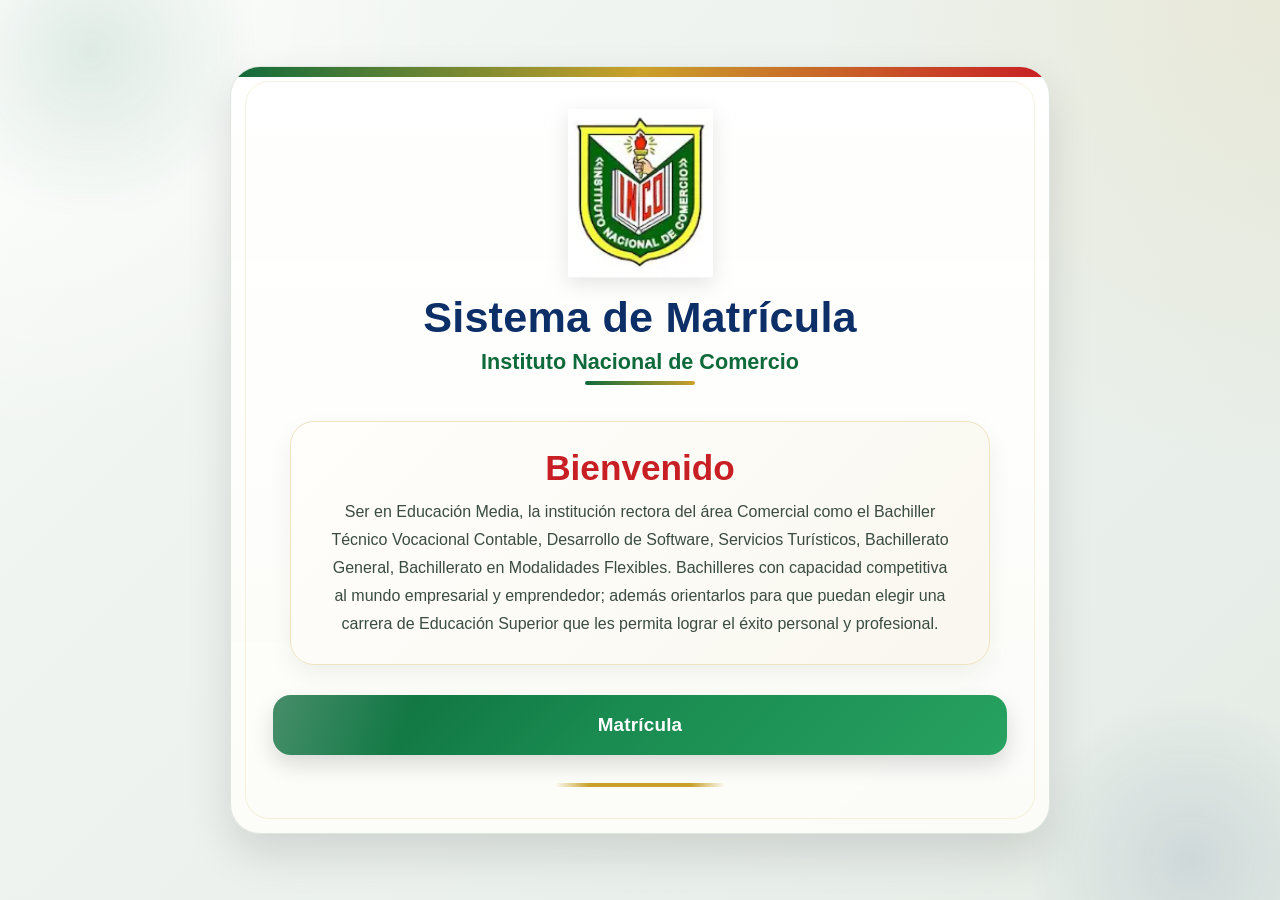
<file: index.html>
<!DOCTYPE html>
<html lang="es">
<head>
  <meta charset="UTF-8">
  <meta name="viewport" content="width=device-width, initial-scale=1.0">
  <title>Matrícula - Instituto Nacional de Comercio</title>
  <link rel="stylesheet" href="style.css">
</head>
<body>

  <main class="pantalla-login">
    <section class="card-login">

      <!-- CAMBIA ESTE NOMBRE SI TU LOGO NUEVO TIENE OTRO NOMBRE -->
      <img src="img/Escudo-inc.png" alt="Escudo Instituto Nacional de Comercio" class="logo-login">

      <h1 class="titulo-principal">Sistema de Matrícula</h1>
      <h2 class="subtitulo-principal">Instituto Nacional de Comercio</h2>

      <div class="bloque-bienvenida">
        <h3>Bienvenido</h3>
        <p class="texto-institucional">
         Ser en Educación Media, la institución rectora del área Comercial como el Bachiller Técnico Vocacional Contable, 
         Desarrollo de Software, Servicios Turísticos, Bachillerato General, Bachillerato en Modalidades Flexibles. 
         Bachilleres con capacidad competitiva al mundo empresarial y emprendedor; 
         además orientarlos para que puedan elegir una carrera de Educación Superior que les permita lograr el éxito personal y profesional.
        </p>
      </div>

      <div class="opciones-ingreso">
        <button type="button" class="btn-ingreso btn-ingresar" id="btnMatricula">
          Matrícula
        </button>
      </div>

    </section>
  </main>

  <script type="module" src="app.js"></script>
</body>
</html>
</file>
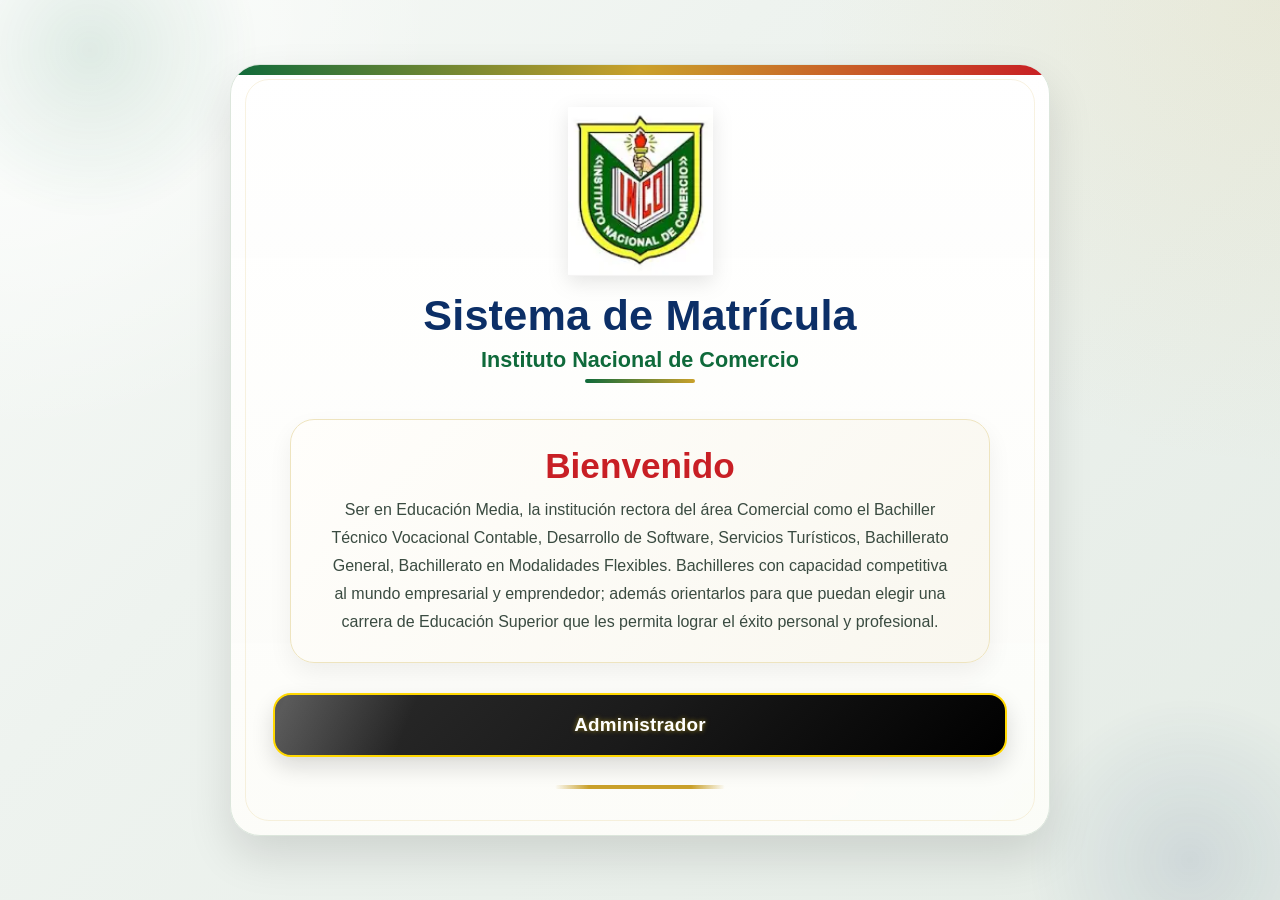
<file: administrador.html>
<!DOCTYPE html>
<html lang="es">
<head>
  <meta charset="UTF-8">
  <meta name="viewport" content="width=device-width, initial-scale=1.0">
  <title>Administrador - Sistema de Matrícula INCO</title>
  <link rel="stylesheet" href="style.css">
</head>
<body>

  <main class="pantalla-login">
    <section class="card-login">

      <!-- CAMBIA ESTE NOMBRE SI TU LOGO NUEVO TIENE OTRO NOMBRE -->
      <img src="img/Escudo-inc.png" alt="Escudo Instituto Nacional de Comercio" class="logo-login">

      <h1 class="titulo-principal">Sistema de Matrícula</h1>
      <h2 class="subtitulo-principal">Instituto Nacional de Comercio</h2>

      <div class="bloque-bienvenida">
        <h3>Bienvenido</h3>
        <p class="texto-institucional">
         Ser en Educación Media, la institución rectora del área Comercial como el Bachiller Técnico Vocacional Contable, 
         Desarrollo de Software, Servicios Turísticos, Bachillerato General, Bachillerato en Modalidades Flexibles. 
         Bachilleres con capacidad competitiva al mundo empresarial y emprendedor; 
         además orientarlos para que puedan elegir una carrera de Educación Superior que les permita lograr el éxito personal y profesional.
        </p>
      </div>

      <div class="opciones-ingreso">
        <button type="button" class="btn-ingreso btn-admin" id="btnAdministrador">
          Administrador
        </button>
      </div>

    </section>
  </main>

  <!-- ================= MODAL: ACCESO DEL PERSONAL ================= -->
  <div class="modal-overlay oculto" id="modalAdministrador" aria-hidden="true">
    <div class="modal-caja" role="dialog" aria-modal="true" aria-labelledby="tituloModalAdmin">
      <button type="button" class="modal-cerrar" data-cerrar="modalAdministrador" aria-label="Cerrar">&times;</button>
      <h3 id="tituloModalAdmin" class="modal-titulo">Acceso al personal</h3>
      <p class="modal-subtitulo">Administradores, coordinadores y docentes</p>

      <form class="admin-login" id="formAdministrador" novalidate>
        <label for="usuarioAdmin">Correo electrónico</label>
        <input type="email" id="usuarioAdmin" name="usuario" placeholder="ejemplo@clases.edu.sv" autocomplete="username" required>

        <label for="passwordAdmin">Contraseña</label>
        <input type="password" id="passwordAdmin" name="password" autocomplete="current-password" required>

        <p class="mensaje-login" id="mensajeAdmin"></p>

        <button type="submit" class="btn-ingreso btn-admin">Acceder</button>
      </form>

    </div>
  </div>

  <script type="module" src="app.js"></script>
</body>
</html>
</file>
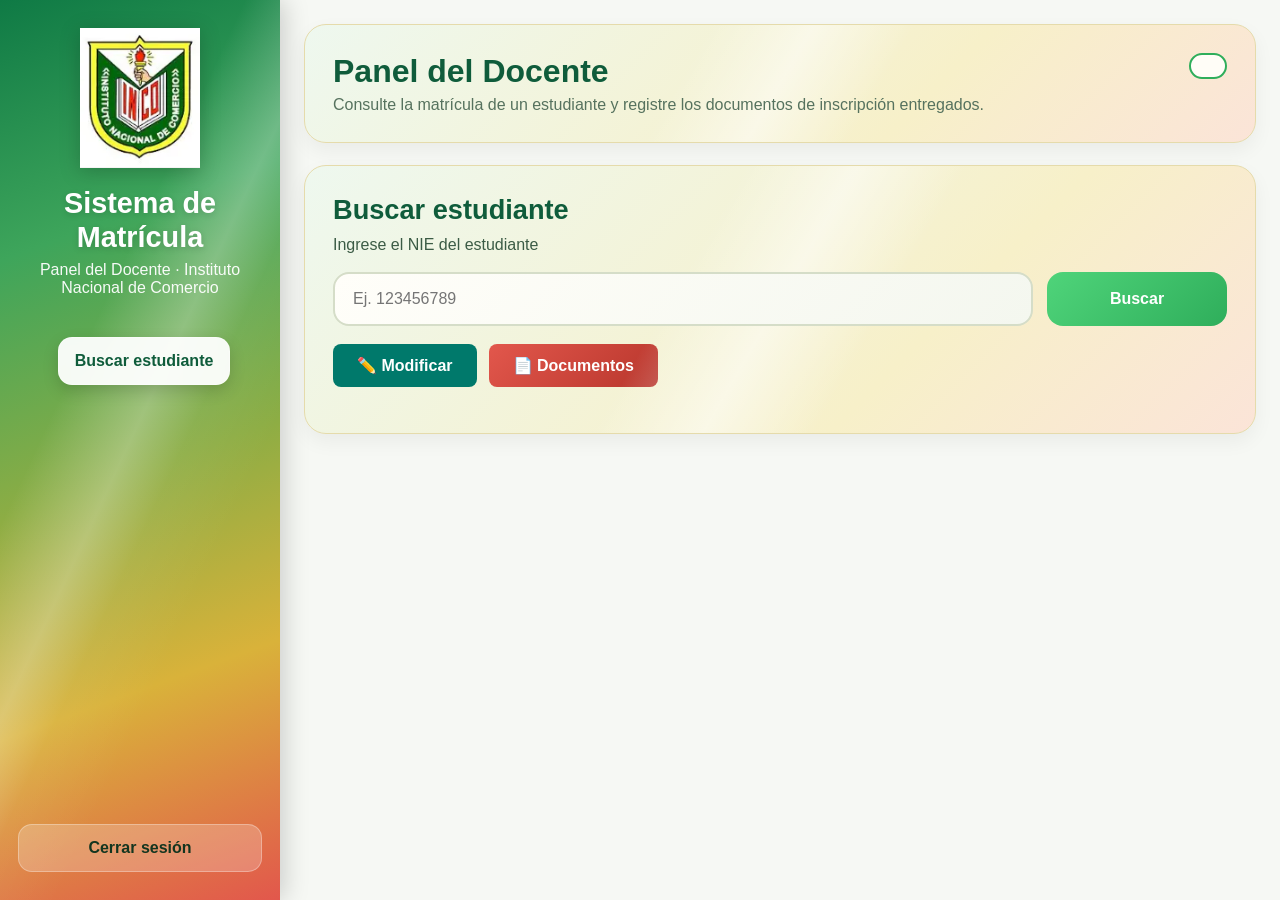
<file: Docente/docente.html>
<!DOCTYPE html>
<html lang="es">
<head>
  <meta charset="UTF-8">
  <meta name="viewport" content="width=device-width, initial-scale=1.0">
  <title>Panel Docente - INCO</title>
  <link rel="stylesheet" href="docente.css">

  <style>
    /* Estilos añadidos para igualar al panel de administrador.
       Si docente.css ya los tiene (o los copia de admin.css), puede borrar este bloque. */
    .acciones-documento { display:flex; flex-wrap:wrap; gap:12px; margin-top:12px; }
    .acciones-documento button { font-size:16px; padding:12px 24px; border-radius:8px; cursor:pointer; }
    .campo-editable { background-color:#fffde7 !important; border:1.5px solid #f9a825 !important; color:#1a1a1a !important; cursor:text; }
    .foto-estudiante-contenedor { margin-bottom:16px; }
    .foto-estudiante-preview { width:110px; height:140px; object-fit:cover; border:2px solid #1a3a2b; border-radius:6px; }
    .badge-alerta { display:inline-block; padding:4px 10px; border-radius:12px; font-size:12px; font-weight:600; white-space:nowrap; }
    .badge-repitiente { background:#f5d547; color:#4a3900; }
    .badge-sobreedad { background:#f6bd82; color:#683300; }
    .alertas-academicas { margin-bottom:14px; display:flex; gap:8px; flex-wrap:wrap; }

    /* Botones Guardar / Cancelar / Modificar legibles (docente.css los dejaba blanco sobre claro) */
    .acciones-documento .btn-guardar, .acciones-documento .btn-cancelar, .acciones-documento .btn-Modificar {
      border:none !important; font-weight:600; opacity:1 !important; text-shadow:none !important;
    }
    .acciones-documento .btn-guardar { background:#2e7d32 !important; color:#fff !important; }
    .acciones-documento .btn-guardar:hover { background:#1b5e20 !important; }
    .acciones-documento .btn-cancelar { background:#1976d2 !important; color:#fff !important; }
    .acciones-documento .btn-cancelar:hover { background:#0d47a1 !important; }
    .acciones-documento .btn-Modificar { background:#00796b !important; color:#fff !important; }
    .acciones-documento .btn-Modificar:hover { background:#004d40 !important; }
    .acciones-documento button:disabled { opacity:.6 !important; cursor:not-allowed; }
  </style>
</head>
<body>

  <div class="admin-layout">

    <!-- SIDEBAR -->
    <aside class="sidebar">
      <div class="sidebar-top">
        <img src="../img/Escudo-inc.png" alt="Escudo INC" class="logo-admin">
        <h2>Sistema de Matrícula</h2>
        <p>Panel del Docente · Instituto Nacional de Comercio</p>

        <nav class="menu">
          <a href="#" class="activo">Buscar estudiante</a>
        </nav>
      </div>

      <a href="../administrador.html" class="btn-salir">Cerrar sesión</a>
    </aside>

    <!-- CONTENIDO -->
    <main class="admin-main">

      <section class="admin-header">
        <h1>Panel del Docente</h1>
        <p>Consulte la matrícula de un estudiante y registre los documentos de inscripción entregados.</p>
        <p id="identificadorDocente" class="identificador-docente"></p>
      </section>

      <!-- BUSCAR -->
      <section class="card-busqueda" id="seccionMatricula">
        <h2>Buscar estudiante</h2>
        <p>Ingrese el NIE del estudiante</p>

        <div class="busqueda-box">
          <input type="text" id="buscarInput" placeholder="Ej. 123456789" inputmode="numeric" maxlength="12" pattern="[0-9]{1,12}" autocomplete="off">
          <button onclick="buscarMatricula()">Buscar</button>
        </div>

        <p id="mensajeBusqueda" class="mensaje-admin"></p>

        <!-- ACCIONES -->
        <div class="acciones-documento">
          <button onclick="modificarcampos()" class="btn-Modificar" id="btnModificar">✏️ Modificar</button>
          <button onclick="guardarCambios()" class="btn-guardar" id="btnGuardarCambios" style="display:none;">💾 Guardar cambios</button>
          <button onclick="cancelarModificacion()" class="btn-cancelar" id="btnCancelarCambios" style="display:none;">❌ Cancelar</button>
          <button onclick="toggleDocumentos()" class="btn-documentos" id="btnToggleDocumentos">📄 Documentos</button>
        </div>
      </section>

      <!-- RESULTADOS DE BÚSQUEDA -->
      <section id="resultadosBusqueda" style="display:none; margin-top:30px;">

        <div class="card-resultado">
            <h3>📋 Datos de la Matrícula</h3>
            <div id="alertasAcademicas" class="alertas-academicas" hidden></div>
            <div id="r_fotoContenedor" class="foto-estudiante-contenedor" style="display:none;">
              <img id="r_fotoEstudiante" alt="Foto del estudiante" class="foto-estudiante-preview">
            </div>
            <div class="grid-2">
            <div class="campo">
              <label>Número de Ficha</label>
              <input type="text" id="r_numeroFicha" readonly class="campo-lectura">
            </div>
            <div class="campo">
              <label>Fecha de Matrícula</label>
              <input type="text" id="r_fechaMatricula" readonly class="campo-lectura">
            </div>
            <div class="campo">
              <label>NIE</label>
              <input type="text" id="r_nie" readonly class="campo-lectura">
            </div>
            </div>

            <h4>👤 Datos del Estudiante</h4>
            <div class="grid-2">
            <div class="campo">
              <label>Primer Apellido</label>
              <input type="text" id="r_primerApellido" readonly class="campo-lectura">
            </div>
            <div class="campo">
              <label>Segundo Apellido</label>
              <input type="text" id="r_segundoApellido" readonly class="campo-lectura">
            </div>
            <div class="campo">
              <label>Primer Nombre</label>
              <input type="text" id="r_primerNombre" readonly class="campo-lectura">
            </div>
            <div class="campo">
              <label>Segundo Nombre</label>
              <input type="text" id="r_segundoNombre" readonly class="campo-lectura">
            </div>
            <div class="campo">
              <label>Fecha de Nacimiento</label>
              <input type="text" id="r_fechaNacimiento" readonly class="campo-lectura">
            </div>
            <div class="campo">
              <label>Edad</label>
              <input type="text" id="r_edad" readonly class="campo-lectura">
            </div>
            <div class="campo">
              <label>Sexo</label>
              <input type="text" id="r_sexo" readonly class="campo-lectura">
            </div>
            <div class="campo">
              <label>Teléfono</label>
              <input type="text" id="r_telefonoEstudiante" readonly class="campo-lectura">
            </div>
            <div class="campo campo-full">
              <label>Correo Estudiantil</label>
              <input type="text" id="r_correoEstudiantil" readonly class="campo-lectura">
            </div>
            <div class="campo campo-full">
              <label>Correo Personal</label>
              <input type="text" id="r_correoPersonal" readonly class="campo-lectura">
            </div>
            </div>

            <h4>📚 Información Académica</h4>
            <div class="grid-2">
            <div class="campo">
              <label>Grado</label>
              <input type="text" id="r_grado" readonly class="campo-lectura">
            </div>
            <div class="campo">
              <label>Tipo de Ingreso</label>
              <input type="text" id="r_tipoIngreso" readonly class="campo-lectura">
            </div>
            <div class="campo">
              <label>Especialidad</label>
              <input type="text" id="r_especialidad" readonly class="campo-lectura">
            </div>
            <div class="campo">
              <label>Último Año Aprobado</label>
              <input type="text" id="r_ultimoAnioAprobado" readonly class="campo-lectura">
            </div>
            <div class="campo campo-full">
              <label>Centro Educativo Anterior</label>
              <input type="text" id="r_colegioAnterior" readonly class="campo-lectura">
            </div>
            <div class="campo">
              <label>¿Tiene hermanos en este Centro Educativo?</label>
              <input type="text" id="r_hermanosCentroeducativo" readonly class="campo-lectura">
            </div>
            <div class="campo">
              <label>Nombre del Hermano/a</label>
              <input type="text" id="r_nombresHermanos" readonly class="campo-lectura">
            </div>
            <div class="campo">
              <label>Nivel Académico del Hermano/a</label>
              <input type="text" id="r_nivelAcademico" readonly class="campo-lectura">
            </div>
            </div>

            <h4>🎒 Recursos</h4>
            <div class="grid-2">
            <div class="campo">
              <label>¿Posee computadora MINEDUCYT?</label>
              <input type="text" id="r_computadoraMineducyt" readonly class="campo-lectura">
            </div>
            <div class="campo">
              <label>¿Posee acceso a internet?</label>
              <input type="text" id="r_internet" readonly class="campo-lectura">
            </div>
            <div class="campo">
              <label>Talla Camisa</label>
              <input type="text" id="r_tallaCamisa" readonly class="campo-lectura">
            </div>
            <div class="campo">
              <label>Talla Pantalón</label>
              <input type="text" id="r_tallaPantalon" readonly class="campo-lectura">
            </div>
            <div class="campo">
              <label>Talla Blusa</label>
              <input type="text" id="r_tallaBlusa" readonly class="campo-lectura">
            </div>
            <div class="campo">
              <label>Talla Falda</label>
              <input type="text" id="r_tallaFalda" readonly class="campo-lectura">
            </div>
            <div class="campo">
              <label>Talla Zapatos</label>
              <input type="text" id="r_tallaZapatos" readonly class="campo-lectura">
            </div>
            </div>

            <h4>🩺 Salud</h4>
            <div class="grid-2">
            <div class="campo">
              <label>¿Padece alguna enfermedad?</label>
              <input type="text" id="r_enfermedad" readonly class="campo-lectura">
            </div>
            <div class="campo">
              <label>¿Cuál enfermedad?</label>
              <input type="text" id="r_cualEnfermedad" readonly class="campo-lectura">
            </div>
            <div class="campo">
              <label>Medicamento que utiliza</label>
              <input type="text" id="r_medicamento" readonly class="campo-lectura">
            </div>
            <div class="campo campo-full">
              <label>Otros</label>
              <input type="text" id="r_otros" readonly class="campo-lectura">
            </div>
            </div>

            <h4>👨‍👩‍👦 Responsable</h4>
            <div class="grid-2">
            <div class="campo">
              <label>Nombre del Responsable</label>
              <input type="text" id="r_responsable" readonly class="campo-lectura">
            </div>
            <div class="campo">
              <label>Parentesco</label>
              <input type="text" id="r_parentesco" readonly class="campo-lectura">
            </div>
            <div class="campo">
              <label>DUI</label>
              <input type="text" id="r_duiResponsable" readonly class="campo-lectura">
            </div>
            <div class="campo">
              <label>Teléfono</label>
              <input type="text" id="r_telefonoResponsable" readonly class="campo-lectura">
            </div>
            <div class="campo">
              <label>Whatsapp</label>
              <input type="text" id="r_whatsappResponsable" readonly class="campo-lectura">
            </div>
            <div class="campo campo-full">
              <label>Correo</label>
              <input type="text" id="r_correoResponsable" readonly class="campo-lectura">
            </div>
            </div>

            <h4>👩 Datos de la Madre</h4>
            <div class="grid-2">
            <div class="campo campo-full">
              <label>Nombre Completo</label>
              <input type="text" id="r_madreNombre" readonly class="campo-lectura">
            </div>
            <div class="campo">
              <label>Ocupación</label>
              <input type="text" id="r_madreOcupacion" readonly class="campo-lectura">
            </div>
            <div class="campo">
              <label>Lugar de Trabajo</label>
              <input type="text" id="r_madreLugarTrabajo" readonly class="campo-lectura">
            </div>
            <div class="campo">
              <label>Número de DUI</label>
              <input type="text" id="r_madreDui" readonly class="campo-lectura">
            </div>
            <div class="campo">
              <label>Lugar de Nacimiento</label>
              <input type="text" id="r_madreLugarNacimiento" readonly class="campo-lectura">
            </div>
            <div class="campo">
              <label>Fecha de Nacimiento</label>
              <input type="text" id="r_madreFechaNacimiento" readonly class="campo-lectura">
            </div>
            <div class="campo">
              <label>Número de Celular</label>
              <input type="text" id="r_madreCelular" readonly class="campo-lectura">
            </div>
            </div>

            <h4>👨 Datos del Padre</h4>
            <div class="grid-2">
            <div class="campo campo-full">
              <label>Nombre Completo</label>
              <input type="text" id="r_padreNombre" readonly class="campo-lectura">
            </div>
            <div class="campo">
              <label>Ocupación</label>
              <input type="text" id="r_padreOcupacion" readonly class="campo-lectura">
            </div>
            <div class="campo">
              <label>Lugar de Trabajo</label>
              <input type="text" id="r_padreLugarTrabajo" readonly class="campo-lectura">
            </div>
            <div class="campo">
              <label>Número de DUI</label>
              <input type="text" id="r_padreDui" readonly class="campo-lectura">
            </div>
            <div class="campo">
              <label>Lugar de Nacimiento</label>
              <input type="text" id="r_padreLugarNacimiento" readonly class="campo-lectura">
            </div>
            <div class="campo">
              <label>Fecha de Nacimiento</label>
              <input type="text" id="r_padreFechaNacimiento" readonly class="campo-lectura">
            </div>
            <div class="campo">
              <label>Número de Celular</label>
              <input type="text" id="r_padreCelular" readonly class="campo-lectura">
            </div>
            </div>
        </div>

        <!-- DOCUMENTOS -->
        <div class="card-resultado card-documentos" id="seccionDocumentos" style="display:none;">
          <h3>📄 Documentos de Inscripción</h3>

          <div class="campo campo-full" style="margin-bottom:18px;">
            <label>Tipo de indicaciones (detectado automáticamente, puede corregirlo)</label>
            <select id="tipoIndicacionesSelect" onchange="cambiarTipoIndicaciones()"></select>
          </div>

          <div id="listaPrincipal" class="lista-checklist"></div>

          <h4>📸 Indicaciones de presentación (aplica a todos)</h4>
          <div id="listaGeneral" class="lista-checklist"></div>

          <div class="campo campo-full" style="margin-top:18px;">
            <label>Observaciones adicionales</label>
            <textarea id="observacionesDocumentos" rows="4" placeholder="Escriba aquí cualquier observación extra sobre los documentos entregados..."></textarea>
          </div>

          <button onclick="guardarDocumentos()" class="btn-guardar-documentos">💾 Guardar registro de documentos</button>
          <p id="mensajeDocumentos" class="mensaje-admin"></p>
        </div>


      </section>

    </main>
  </div>

  <script type="module" src="docente.js"></script>
</body>
</html>
</file>
<file: style.css>
* {
  margin: 0;
  padding: 0;
  box-sizing: border-box;
  font-family: Arial, Helvetica, sans-serif;
}

:root {
  --azul: #0c2f67;
  --azul-suave: #204b8f;
  --verde: #0f6a3b;
  --verde-claro: #1f8d53;
  --rojo: #c81f25;
  --rojo-claro: #de2b30;
  --dorado: #caa12b;
  --crema: #fffdf7;
  --fondo-1: #eef3ef;
  --fondo-2: #e8efe7;
  --texto: #1f2e27;
  --blanco: #ffffff;
  --sombra: 0 20px 45px rgba(0, 0, 0, 0.12);
  --sombra-boton: 0 10px 22px rgba(0, 0, 0, 0.14);
}

body {
  min-height: 100vh;
  color: var(--texto);
  background:
    radial-gradient(circle at top left, rgba(255,255,255,0.95) 0%, rgba(255,255,255,0) 28%),
    radial-gradient(circle at top right, rgba(202,161,43,0.10) 0%, rgba(202,161,43,0) 30%),
    linear-gradient(135deg, #f7faf7 0%, #eef3ef 35%, #e5ece6 100%);
  position: relative;
  overflow-x: hidden;
}

/* Detalles decorativos del fondo */
body::before,
body::after {
  content: "";
  position: fixed;
  border-radius: 50%;
  z-index: 0;
  filter: blur(2px);
  pointer-events: none;
}

body::before {
  width: 340px;
  height: 340px;
  top: -120px;
  left: -80px;
  background: radial-gradient(circle, rgba(15,106,59,0.12) 0%, rgba(15,106,59,0) 70%);
}

body::after {
  width: 320px;
  height: 320px;
  bottom: -120px;
  right: -70px;
  background: radial-gradient(circle, rgba(12,47,103,0.10) 0%, rgba(12,47,103,0) 72%);
}

/* CONTENEDOR PRINCIPAL */
.pantalla-login {
  min-height: 100vh;
  display: flex;
  justify-content: center;
  align-items: center;
  padding: 36px 16px;
  position: relative;
  z-index: 1;
}

/* TARJETA PRINCIPAL */
.card-login {
  width: 100%;
  max-width: 820px;
  background:
    linear-gradient(180deg, rgba(255,255,255,0.97) 0%, rgba(252,252,248,0.96) 100%);
  border: 1px solid #dce6dc;
  border-radius: 30px;
  box-shadow: var(--sombra);
  padding: 42px 42px 46px;
  text-align: center;
  position: relative;
  overflow: hidden;
  backdrop-filter: blur(5px);
}

/* Franja superior decorativa */
.card-login::before {
  content: "";
  position: absolute;
  inset: 0 0 auto 0;
  height: 10px;
  background: linear-gradient(90deg, var(--verde) 0%, var(--dorado) 50%, var(--rojo) 100%);
}

/* Sombra interna suave */
.card-login::after {
  content: "";
  position: absolute;
  inset: 14px;
  border-radius: 24px;
  border: 1px solid rgba(202,161,43,0.14);
  pointer-events: none;
}

/* LOGO */
.logo-login {
  width: 145px;
  max-width: 100%;
  display: block;
  margin: 0 auto 16px;
  filter: drop-shadow(0 6px 10px rgba(0,0,0,0.10));
}

/* TITULOS */
.titulo-principal {
  font-size: 2.7rem;
  color: var(--azul);
  margin-bottom: 8px;
  line-height: 1.08;
  font-weight: 800;
  letter-spacing: 0.2px;
}

.subtitulo-principal {
  font-size: 1.35rem;
  color: var(--verde);
  margin-bottom: 24px;
  font-weight: 800;
  position: relative;
  display: inline-block;
  padding-bottom: 10px;
}

.subtitulo-principal::after {
  content: "";
  position: absolute;
  left: 50%;
  bottom: 0;
  width: 110px;
  height: 4px;
  background: linear-gradient(90deg, var(--verde), var(--dorado));
  transform: translateX(-50%);
  border-radius: 999px;
}

/* BLOQUE DE BIENVENIDA */
.bloque-bienvenida {
  margin: 12px auto 30px;
  max-width: 700px;
  background: linear-gradient(135deg, #fffefb 0%, #f9f7ef 100%);
  border: 1px solid #eee4bf;
  border-radius: 24px;
  padding: 26px 24px;
  box-shadow: 0 10px 24px rgba(0,0,0,0.06);
}

.bloque-bienvenida h3 {
  font-size: 2.2rem;
  color: var(--rojo);
  margin-bottom: 10px;
  font-weight: 800;
}

.texto-ingreso {
  font-size: 1.12rem;
  color: #2b3c33;
  margin-bottom: 18px;
  font-weight: 600;
}

.texto-institucional {
  max-width: 620px;
  margin: 0 auto 12px;
  font-size: 1rem;
  line-height: 1.75;
  color: #3a4b41;
}

.texto-institucional:last-child {
  margin-bottom: 0;
}

/* BOTONES */
.opciones-ingreso {
  display: flex;
  flex-direction: column;
  gap: 18px;
  margin-top: 10px;
}

.btn-ingreso {
  display: block;
  width: 100%;
  text-decoration: none;
  color: white;
  font-size: 1.18rem;
  font-weight: 800;
  padding: 19px 22px;
  border-radius: 18px;
  box-shadow: var(--sombra-boton);
  transition: transform 0.28s ease, box-shadow 0.28s ease, filter 0.28s ease;
  position: relative;
  overflow: hidden;
  letter-spacing: 0.2px;
  border: none;
  cursor: pointer;
  font-family: inherit;
  text-align: center;
}

/* brillo decorativo en los botones */
.btn-ingreso::before {
  content: "";
  position: absolute;
  top: 0;
  left: -18%;
  width: 36%;
  height: 100%;
  background: linear-gradient(
    90deg,
    rgba(255,255,255,0) 0%,
    rgba(255,255,255,0.22) 50%,
    rgba(255,255,255,0) 100%
  );
  transform: skewX(-22deg);
  transition: left 0.5s ease;
}

.btn-ingreso:hover::before {
  left: 115%;
}

.btn-ingreso:hover {
  transform: translateY(-4px) scale(1.01);
  filter: brightness(1.03);
  box-shadow: 0 16px 28px rgba(0, 0, 0, 0.18);
}

.btn-ingreso:active {
  transform: translateY(-1px) scale(0.995);
}

.btn-ingresar {
  background: linear-gradient(135deg, #0d6a3b 0%, #198a50 45%, #27a260 100%);
}


/* PEQUEÑO BORDE DORADO ABAJO */
.opciones-ingreso::after {
  content: "";
  display: block;
  width: 170px;
  height: 4px;
  margin: 10px auto 0;
  border-radius: 999px;
  background: linear-gradient(90deg, transparent 0%, var(--dorado) 20%, var(--dorado) 80%, transparent 100%);
}

/* RESPONSIVE */
@media (max-width: 900px) {
  .card-login {
    max-width: 760px;
    padding: 34px 26px 38px;
  }

  .titulo-principal {
    font-size: 2.3rem;
  }

  .subtitulo-principal {
    font-size: 1.2rem;
  }

  .bloque-bienvenida {
    padding: 22px 18px;
  }

  .bloque-bienvenida h3 {
    font-size: 1.95rem;
  }
}

@media (max-width: 768px) {
  .pantalla-login {
    padding: 24px 14px;
  }

  .card-login {
    border-radius: 24px;
    padding: 28px 18px 30px;
  }

  .card-login::after {
    inset: 10px;
    border-radius: 18px;
  }

  .logo-login {
    width: 120px;
  }

  .titulo-principal {
    font-size: 2rem;
  }

  .subtitulo-principal {
    font-size: 1.05rem;
    margin-bottom: 20px;
  }

  .bloque-bienvenida h3 {
    font-size: 1.7rem;
  }

  .texto-ingreso {
    font-size: 1rem;
  }

  .texto-institucional {
    font-size: 0.96rem;
    line-height: 1.65;
  }

  .btn-ingreso {
    font-size: 1.05rem;
    padding: 16px 14px;
    border-radius: 16px;
  }
}

@media (max-width: 480px) {
  .card-login {
    padding: 24px 14px 28px;
  }

  .logo-login {
    width: 100px;
    margin-bottom: 14px;
  }

  .titulo-principal {
    font-size: 1.58rem;
  }

  .subtitulo-principal {
    font-size: 0.95rem;
    padding-bottom: 8px;
  }

  .subtitulo-principal::after {
    width: 90px;
    height: 3px;
  }

  .bloque-bienvenida {
    padding: 18px 14px;
    border-radius: 18px;
  }

  .bloque-bienvenida h3 {
    font-size: 1.45rem;
  }

  .texto-ingreso {
    font-size: 0.95rem;
  }

  .texto-institucional {
    font-size: 0.92rem;
    line-height: 1.58;
  }

  .opciones-ingreso {
    gap: 14px;
  }

  .btn-ingreso {
    font-size: 1rem;
    padding: 15px 12px;
  }
}

/* BOTÓN ADMINISTRADOR */

.btn-admin {
  background: linear-gradient(135deg, #2d2d2d, #1a1a1a, #000000);
  color: #ffffff;
  border: 2px solid #ffd700; /* Borde dorado para destacar */
  text-shadow: 0 0 5px rgba(255, 215, 0, 0.5);
}

.btn-admin:hover {
  background: linear-gradient(135deg, #3d3d3d, #2a2a2a, #111111);
  border-color: #ffed4a;
  box-shadow: 0 0 15px rgba(255, 215, 0, 0.3);
}

/* BOTÓN DOCENTE */
.btn-docente {
  background: linear-gradient(
    135deg,
    #c81f25 0%,
    #e85b24 50%,
    #f2b705 100%
  );
  color: #ffffff;
  border: none;
}

.admin-login {
  margin-top: 18px;
  display: flex;
  flex-direction: column;
  gap: 10px;
  text-align: left;
}

.admin-login label {
  font-size: 0.9rem;
  font-weight: 700;
  color: #2b3c33;
}

.admin-login input {
  padding: 10px 12px;
  border-radius: 10px;
  border: 1px solid #cfd8d2;
  font-size: 1rem;
}

.admin-login input:focus {
  outline: none;
  border-color: var(--dorado);
  box-shadow: 0 0 0 3px rgba(202,161,43,0.18);
}

.admin-login input.campo-error {
  border-color: var(--rojo-claro);
  background: #fdeceb;
}

.mensaje-login {
  color: var(--rojo);
  font-weight: 700;
  font-size: 0.92rem;
  min-height: 1.2em;
}

/* ================= MODALES ================= */

.modal-overlay {
  position: fixed;
  inset: 0;
  background: rgba(12, 20, 16, 0.55);
  backdrop-filter: blur(3px);
  display: flex;
  justify-content: center;
  align-items: center;
  padding: 20px;
  z-index: 50;
  animation: fadeIn 0.2s ease;
}

.modal-overlay.oculto {
  display: none;
}

.modal-caja {
  position: relative;
  width: 100%;
  max-width: 420px;
  background: var(--crema);
  border-radius: 22px;
  padding: 32px 28px 28px;
  box-shadow: var(--sombra);
  border: 1px solid #dce6dc;
  animation: slideUp 0.25s ease;
}

.modal-cerrar {
  position: absolute;
  top: 12px;
  right: 14px;
  background: none;
  border: none;
  font-size: 1.6rem;
  line-height: 1;
  color: #6b7a71;
  cursor: pointer;
  padding: 4px 8px;
  border-radius: 8px;
}

.modal-cerrar:hover {
  background: rgba(0,0,0,0.06);
  color: var(--texto);
}

.modal-titulo {
  font-size: 1.5rem;
  color: var(--azul);
  font-weight: 800;
  margin-bottom: 6px;
  text-align: center;
}

.modal-subtitulo {
  font-size: 0.95rem;
  color: #5b6b61;
  text-align: center;
  margin-bottom: 22px;
}

.modal-opciones {
  display: flex;
  flex-direction: column;
  gap: 14px;
}

.btn-tipo-nuevo {
  background: linear-gradient(135deg, #0d6a3b 0%, #198a50 45%, #27a260 100%);
}

.btn-tipo-antiguo {
  background: linear-gradient(135deg, var(--azul) 0%, var(--azul-suave) 100%);
}

@keyframes fadeIn {
  from { opacity: 0; }
  to { opacity: 1; }
}

@keyframes slideUp {
  from { opacity: 0; transform: translateY(16px); }
  to { opacity: 1; transform: translateY(0); }
}

@media (max-width: 480px) {
  .modal-caja {
    padding: 26px 20px 24px;
    border-radius: 18px;
  }
}

/* =========================================
   BOTÓN DOCENTE - INDEPENDIENTE
   ROJO → NARANJA → AMARILLO
   ========================================= */

.btn-docente {
  background: linear-gradient(
    135deg,
    #c81f25 0%,
    #e85b24 50%,
    #f2b705 100%
  ) !important;

  color: #ffffff !important;
  border: none !important;
  text-shadow: 0 1px 3px rgba(0, 0, 0, 0.30);
}

/* Hover */
.btn-docente:hover {
  background: linear-gradient(
    135deg,
    #d9232a 0%,
    #f06a24 50%,
    #ffd21a 100%
  ) !important;

  color: #ffffff !important;
  transform: translateY(-4px) scale(1.01);
  box-shadow: 0 16px 28px rgba(0, 0, 0, 0.18);
}

/* Cuando se presiona */
.btn-docente:active {
  transform: translateY(-1px) scale(0.995);
}

/* Brillo del botón */
.btn-docente::before {
  background: linear-gradient(
    90deg,
    rgba(255,255,255,0) 0%,
    rgba(255,255,255,0.28) 50%,
    rgba(255,255,255,0) 100%
  );
}
</file>
<file: Docente/docente.css>
* {
  margin: 0;
  padding: 0;
  box-sizing: border-box;
  font-family: Arial, Helvetica, sans-serif;
}

:root {
  --verde-oscuro: #0f5c3b;
  --verde-medio: #2fae5b;
  --verde-brillo: #4fd47a;
  --amarillo-suave: #f6efc9;
  --amarillo-vivo: #f2c433;
  --rojo-acento: #e2574c;
  --rojo-suave: #f7d9d6;
  --crema: #fffdf6;
  --borde-suave: #d7dcbf;
  --texto: #17321f;
  --blanco: #ffffff;
}

body {
  background: #f6f8f4;
  color: var(--texto);
}

/* ===== LAYOUT GENERAL ===== */
.admin-layout {
  display: flex;
  min-height: 100vh;
}

/* ===== SIDEBAR (degradado verde -> amarillo -> rojo con brillo diagonal) ===== */
.sidebar {
  position: relative;
  overflow: hidden;
  width: 280px;
  background: linear-gradient(160deg,
    #0f7a45 0%,
    #3ea55b 26%,
    #8dad44 52%,
    #d9b23a 74%,
    #e2574c 100%);
  color: white;
  padding: 28px 18px;
  display: flex;
  flex-direction: column;
  justify-content: space-between;
  box-shadow: 4px 0 24px rgba(0,0,0,0.18);
}

/* brillo diagonal tipo "glossy" */
.sidebar::before {
  content: "";
  position: absolute;
  inset: 0;
  background: linear-gradient(115deg,
    transparent 35%,
    rgba(255,255,255,0.28) 48%,
    rgba(255,255,255,0.06) 56%,
    transparent 68%);
  pointer-events: none;
}

.sidebar-top {
  position: relative;
  z-index: 1;
  display: flex;
  flex-direction: column;
  align-items: center;
}

.logo-admin {
  width: 120px;
  max-width: 100%;
  margin-bottom: 18px;
  filter: drop-shadow(0 4px 10px rgba(0,0,0,0.2));
}

.sidebar h2 {
  font-size: 1.8rem;
  text-align: center;
  line-height: 1.2;
  margin-bottom: 6px;
  text-shadow: 0 2px 6px rgba(0,0,0,0.15);
}

.sidebar p {
  font-size: 1rem;
  text-align: center;
  opacity: 0.95;
  margin-bottom: 30px;
}

.menu {
  display: flex;
  flex-direction: column;
  gap: 12px;
  margin-top: 10px;
  position: relative;
  z-index: 1;
}

.menu a {
  text-decoration: none;
  color: #13351f;
  background: rgba(255, 255, 255, 0.22);
  border: 1px solid rgba(255,255,255,0.3);
  padding: 14px 16px;
  border-radius: 14px;
  font-weight: bold;
  transition: 0.3s;
  backdrop-filter: blur(3px);
}

.menu a:hover,
.menu a.activo {
  background: rgba(255,255,255,0.94);
  color: var(--verde-oscuro);
  transform: translateX(4px);
  box-shadow: 0 6px 16px rgba(0,0,0,0.15);
}

.btn-salir {
  position: relative;
  z-index: 1;
  margin-top: 30px;
  text-decoration: none;
  background: rgba(255,255,255,0.22);
  color: #13351f;
  padding: 14px 16px;
  border-radius: 14px;
  font-weight: bold;
  text-align: center;
  border: 1px solid rgba(255,255,255,0.3);
  transition: 0.3s;
}

.btn-salir:hover {
  background: rgba(255,255,255,0.95);
  color: #8d1f1f;
}

/* ===== CONTENIDO ===== */
.admin-main {
  flex: 1;
  padding: 24px;
}

/* ===== CABECERA ===== */
.admin-header {
  position: relative;
  background: linear-gradient(135deg, #eef8ef 0%, #f7f0c9 65%, #fbe4d8 100%);
  border-radius: 22px;
  padding: 28px;
  box-shadow: 0 8px 20px rgba(0,0,0,0.05);
  margin-bottom: 22px;
  border: 1px solid #e5dbab;
  overflow: hidden;
}

.admin-header::before {
  content: "";
  position: absolute;
  inset: 0;
  background: linear-gradient(120deg, transparent 40%, rgba(255,255,255,0.5) 50%, transparent 60%);
  pointer-events: none;
}

.admin-header h1 {
  position: relative;
  font-size: 2rem;
  color: var(--verde-oscuro);
  margin-bottom: 6px;
}

.admin-header p {
  position: relative;
  font-size: 1rem;
  color: #56725e;
}

.admin-header .identificador-docente {
  position: absolute;
  top: 28px;
  right: 28px;
  z-index: 1;
  margin: 0;
  padding: 11px 17px;
  border-radius: 999px;
  background: #fffdf7;
  border: 2px solid var(--verde-medio);
  color: var(--verde-oscuro);
  font-size: 1.12rem;
  font-weight: 700;
}

/* ===== TARJETA DE BÚSQUEDA ===== */
.card-busqueda {
  position: relative;
  background: linear-gradient(135deg, #eef8ef 0%, #f7f0c9 65%, #fbe4d8 100%);
  border: 1px solid #e5dbab;
  border-radius: 22px;
  padding: 28px;
  box-shadow: 0 8px 20px rgba(0,0,0,0.05);
  margin-bottom: 24px;
  overflow: hidden;
}

.card-busqueda::before {
  content: "";
  position: absolute;
  inset: 0;
  background: linear-gradient(120deg, transparent 40%, rgba(255,255,255,0.5) 50%, transparent 60%);
  pointer-events: none;
}

.card-busqueda h2 {
  position: relative;
  font-size: 1.7rem;
  color: var(--verde-oscuro);
  margin-bottom: 10px;
}

.card-busqueda p {
  position: relative;
  margin-bottom: 18px;
  color: #3b5b45;
  font-size: 1rem;
}

.busqueda-box {
  position: relative;
  display: grid;
  grid-template-columns: 1fr 180px;
  gap: 14px;
}

.busqueda-box input {
  width: 100%;
  border: 2px solid #d5ddc8;
  border-radius: 16px;
  padding: 16px 18px;
  font-size: 1rem;
  background: linear-gradient(135deg, #fffef9 0%, #f4f7ef 100%);
  outline: none;
}

.busqueda-box input:focus {
  border-color: var(--verde-medio);
  box-shadow: 0 0 0 4px rgba(47, 174, 91, 0.15);
}

.busqueda-box button {
  border: none;
  border-radius: 16px;
  background: linear-gradient(135deg, var(--verde-brillo), var(--verde-medio));
  color: white;
  font-size: 1rem;
  font-weight: bold;
  cursor: pointer;
  transition: 0.3s;
}

.busqueda-box button:hover {
  transform: translateY(-2px);
  box-shadow: 0 8px 18px rgba(47, 174, 91, 0.3);
}

/* ===== ACCIONES SOBRE EL DOCUMENTO ===== */
.acciones-documento {
  display: flex;
  gap: 12px;
  flex-wrap: wrap;
  margin-bottom: 18px;
}

.acciones-documento button {
  border: none;
  border-radius: 14px;
  padding: 12px 18px;
  font-size: 0.95rem;
  font-weight: bold;
  cursor: pointer;
  color: white;
  transition: 0.25s;
}

.btn-imprimir {
  background: linear-gradient(135deg, #3d8f53, var(--verde-oscuro));
}

.btn-descargar {
  background: linear-gradient(135deg, var(--amarillo-vivo), #d69a1f);
  color: #3a2c05;
}

.btn-documentos {
  background: linear-gradient(135deg, var(--rojo-acento), #b8362c);
}

.acciones-documento button:hover {
  transform: translateY(-2px);
  filter: brightness(1.06);
  box-shadow: 0 8px 18px rgba(0,0,0,0.18);
}

/* ===== PANEL DE RESULTADO ===== */
.card-resultado {
  background: white;
  padding: 2rem;
  border-radius: 20px;
  box-shadow: 0 10px 28px rgba(0,0,0,0.08);
  border: 1px solid #edf0e7;
  margin-bottom: 20px;
}

.card-resultado h3 {
  color: #1a3a2b;
  font-size: 1.4rem;
  margin-bottom: 1.5rem;
  padding-bottom: 0.6rem;
  border-bottom: 3px solid transparent;
  border-image: linear-gradient(90deg, var(--verde-medio), var(--amarillo-vivo), var(--rojo-acento)) 1;
}

.card-resultado h4 {
  color: #1a3a2b;
  font-size: 1.1rem;
  margin: 1.5rem 0 1rem 0;
}

.grid-2 {
  display: grid;
  grid-template-columns: 1fr 1fr;
  gap: 1rem;
}

.campo {
  display: flex;
  flex-direction: column;
  gap: 0.3rem;
}

.campo-full {
  grid-column: 1 / -1;
}

.campo label {
  font-weight: 600;
  font-size: 0.8rem;
  color: #4a5a6a;
  text-transform: uppercase;
  letter-spacing: 0.5px;
}

.campo-lectura {
  padding: 0.6rem 0.9rem;
  border: 1.5px solid #e0e0e0;
  border-radius: 8px;
  font-size: 0.95rem;
  background: #f8f9fa;
  color: #1e2a3a;
  cursor: default;
}

.campo textarea {
  width: 100%;
  border: 2px solid #d7ddcb;
  border-radius: 14px;
  padding: 13px 14px;
  font-size: 1rem;
  background: linear-gradient(135deg, #fffefb 0%, #f7f8f2 60%, #fdf3ec 100%);
  color: #243424;
  outline: none;
  resize: vertical;
  min-height: 90px;
  transition: 0.3s;
}

.campo textarea:focus {
  border-color: var(--verde-medio);
  box-shadow: 0 0 0 4px rgba(47, 174, 91, 0.15);
}

#tipoIndicacionesSelect {
  width: 100%;
  border: 2px solid #d5ddc8;
  border-radius: 14px;
  padding: 12px 14px;
  font-size: 0.98rem;
  background: linear-gradient(135deg, #fffef9 0%, #f4f7ef 100%);
  outline: none;
}

/* ===== MENSAJES ===== */
.mensaje-admin {
  margin-top: 16px;
  font-weight: bold;
  text-align: center;
  color: var(--verde-oscuro);
}

/* ===== CHECKLIST DE DOCUMENTOS ===== */
.card-documentos {
  border-top: 6px solid transparent;
  border-image: linear-gradient(90deg, var(--verde-medio), var(--amarillo-vivo), var(--rojo-acento)) 1;
}

.lista-checklist {
  display: flex;
  flex-direction: column;
  gap: 12px;
  margin-bottom: 10px;
}

.checklist-item {
  display: grid;
  grid-template-columns: auto 1fr;
  align-items: start;
  gap: 12px;
  background: linear-gradient(135deg, #fbfcf8 0%, #f6f8f0 60%, #fdf5ea 100%);
  border: 1.5px solid #e3e8d6;
  border-radius: 14px;
  padding: 14px 16px;
  transition: 0.25s;
}

.checklist-item.marcado {
  border-color: var(--verde-medio);
  background: linear-gradient(135deg, #eef9f0 0%, #eaf7ee 100%);
  box-shadow: 0 4px 14px rgba(47, 174, 91, 0.12);
}

.checklist-item input[type="checkbox"] {
  width: 22px;
  height: 22px;
  margin-top: 4px;
  accent-color: var(--verde-medio);
  cursor: pointer;
}

.checklist-item .texto-indicacion {
  font-size: 0.98rem;
  color: #22331f;
  font-weight: 600;
  margin-bottom: 8px;
  line-height: 1.35;
}

.checklist-item input[type="text"] {
  width: 100%;
  border: 1.5px solid #d7ddcb;
  border-radius: 10px;
  padding: 9px 12px;
  font-size: 0.9rem;
  background: #ffffff;
  outline: none;
}

.checklist-item input[type="text"]:focus {
  border-color: var(--verde-medio);
  box-shadow: 0 0 0 3px rgba(47, 174, 91, 0.12);
}

.btn-guardar-documentos {
  border: none;
  border-radius: 16px;
  padding: 14px 26px;
  font-size: 1rem;
  font-weight: bold;
  color: white;
  cursor: pointer;
  background: linear-gradient(135deg, var(--verde-brillo), var(--verde-oscuro));
  transition: 0.3s;
}

.btn-guardar-documentos:hover {
  transform: translateY(-2px);
  box-shadow: 0 10px 20px rgba(15, 92, 59, 0.28);
}

/* ===== RESPONSIVE ===== */
@media (max-width: 900px) {
  .admin-layout {
    flex-direction: column;
  }

  .sidebar {
    width: 100%;
    padding: 22px 16px;
  }

  .busqueda-box {
    grid-template-columns: 1fr;
  }

  .grid-2 {
    grid-template-columns: 1fr;
  }

  .admin-main {
    padding: 16px;
  }

  .admin-header h1 {
    font-size: 1.6rem;
  }

  .admin-header .identificador-docente {
    position: relative;
    top: auto;
    right: auto;
    margin-top: 14px;
    font-size: 1rem;
  }


  .checklist-item {
    grid-template-columns: 1fr;
  }
}

.btn-Modificar {
  background: linear-gradient(135deg, #caa12b, #a97812);
  color: #ffffff !important;
}

.campo-editable { background: #fffde7 !important; border: 2px solid #b58b18 !important; cursor: text; }
</file>
